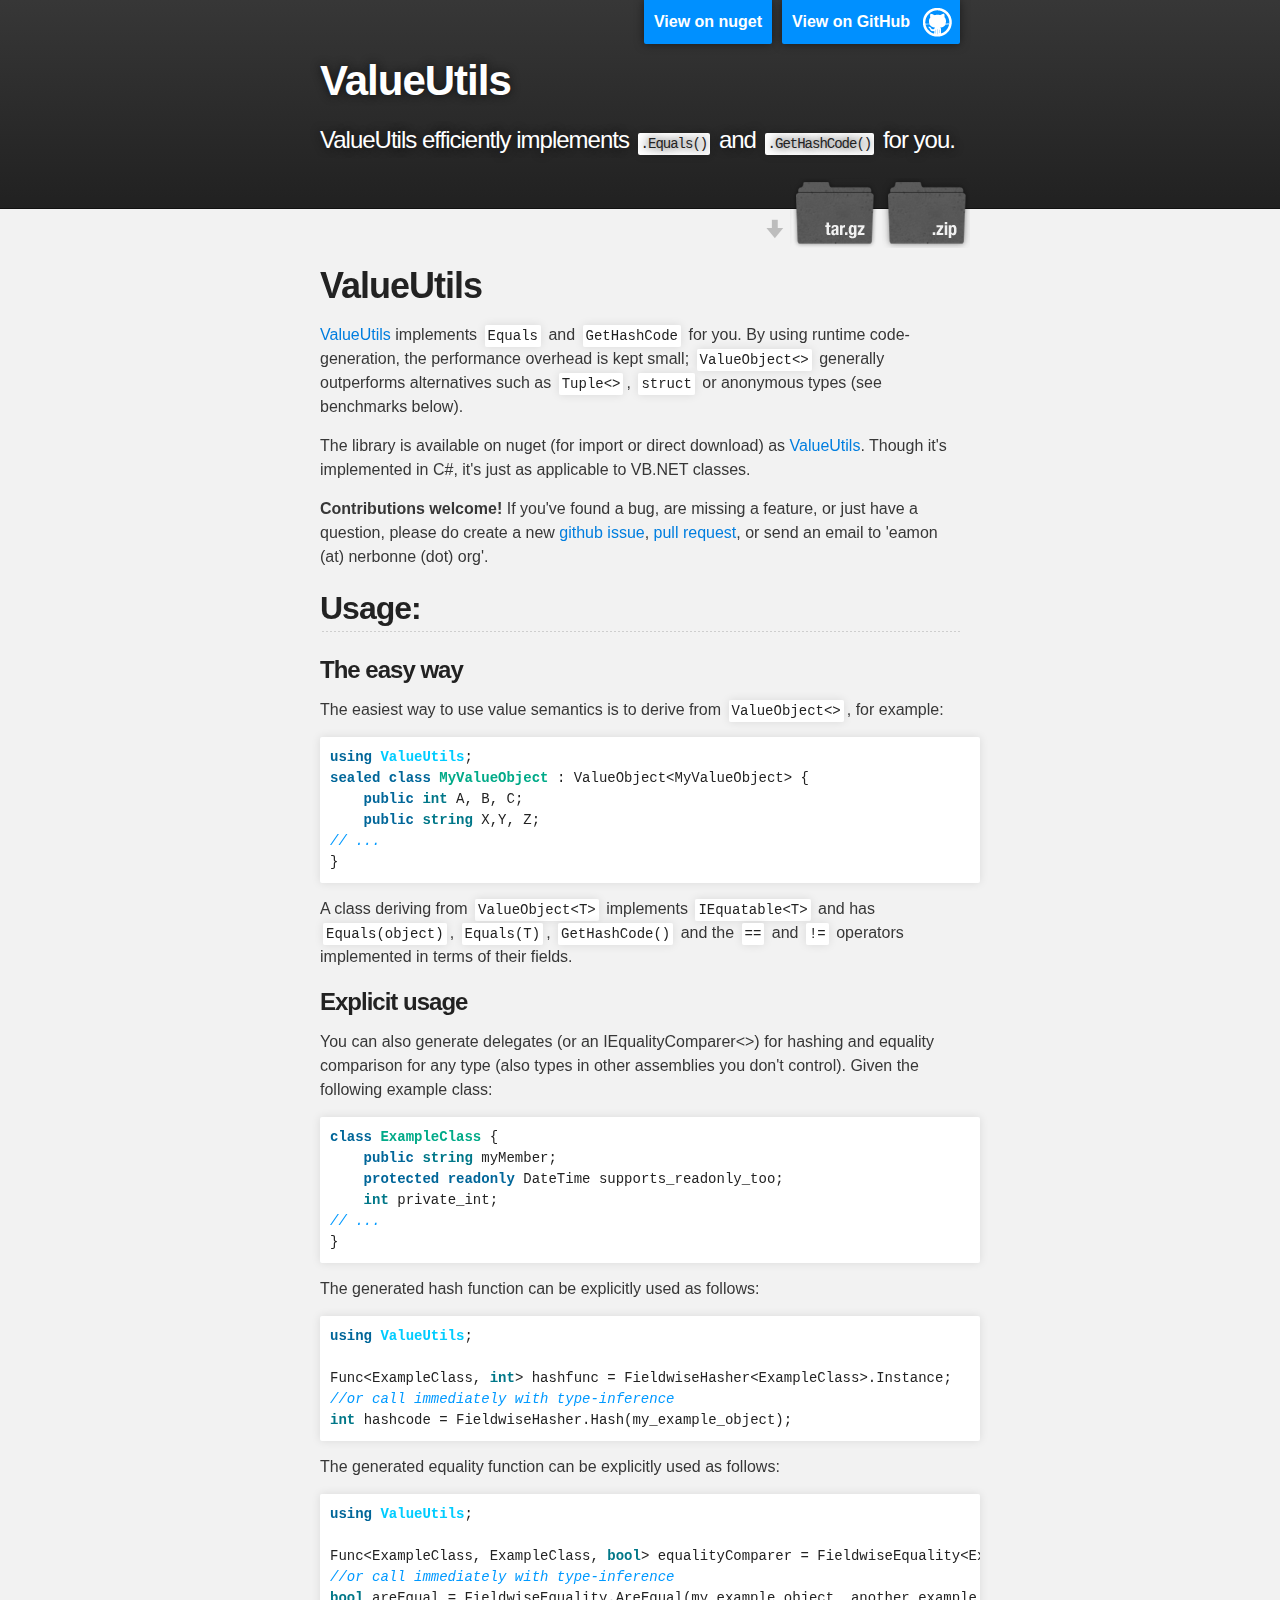
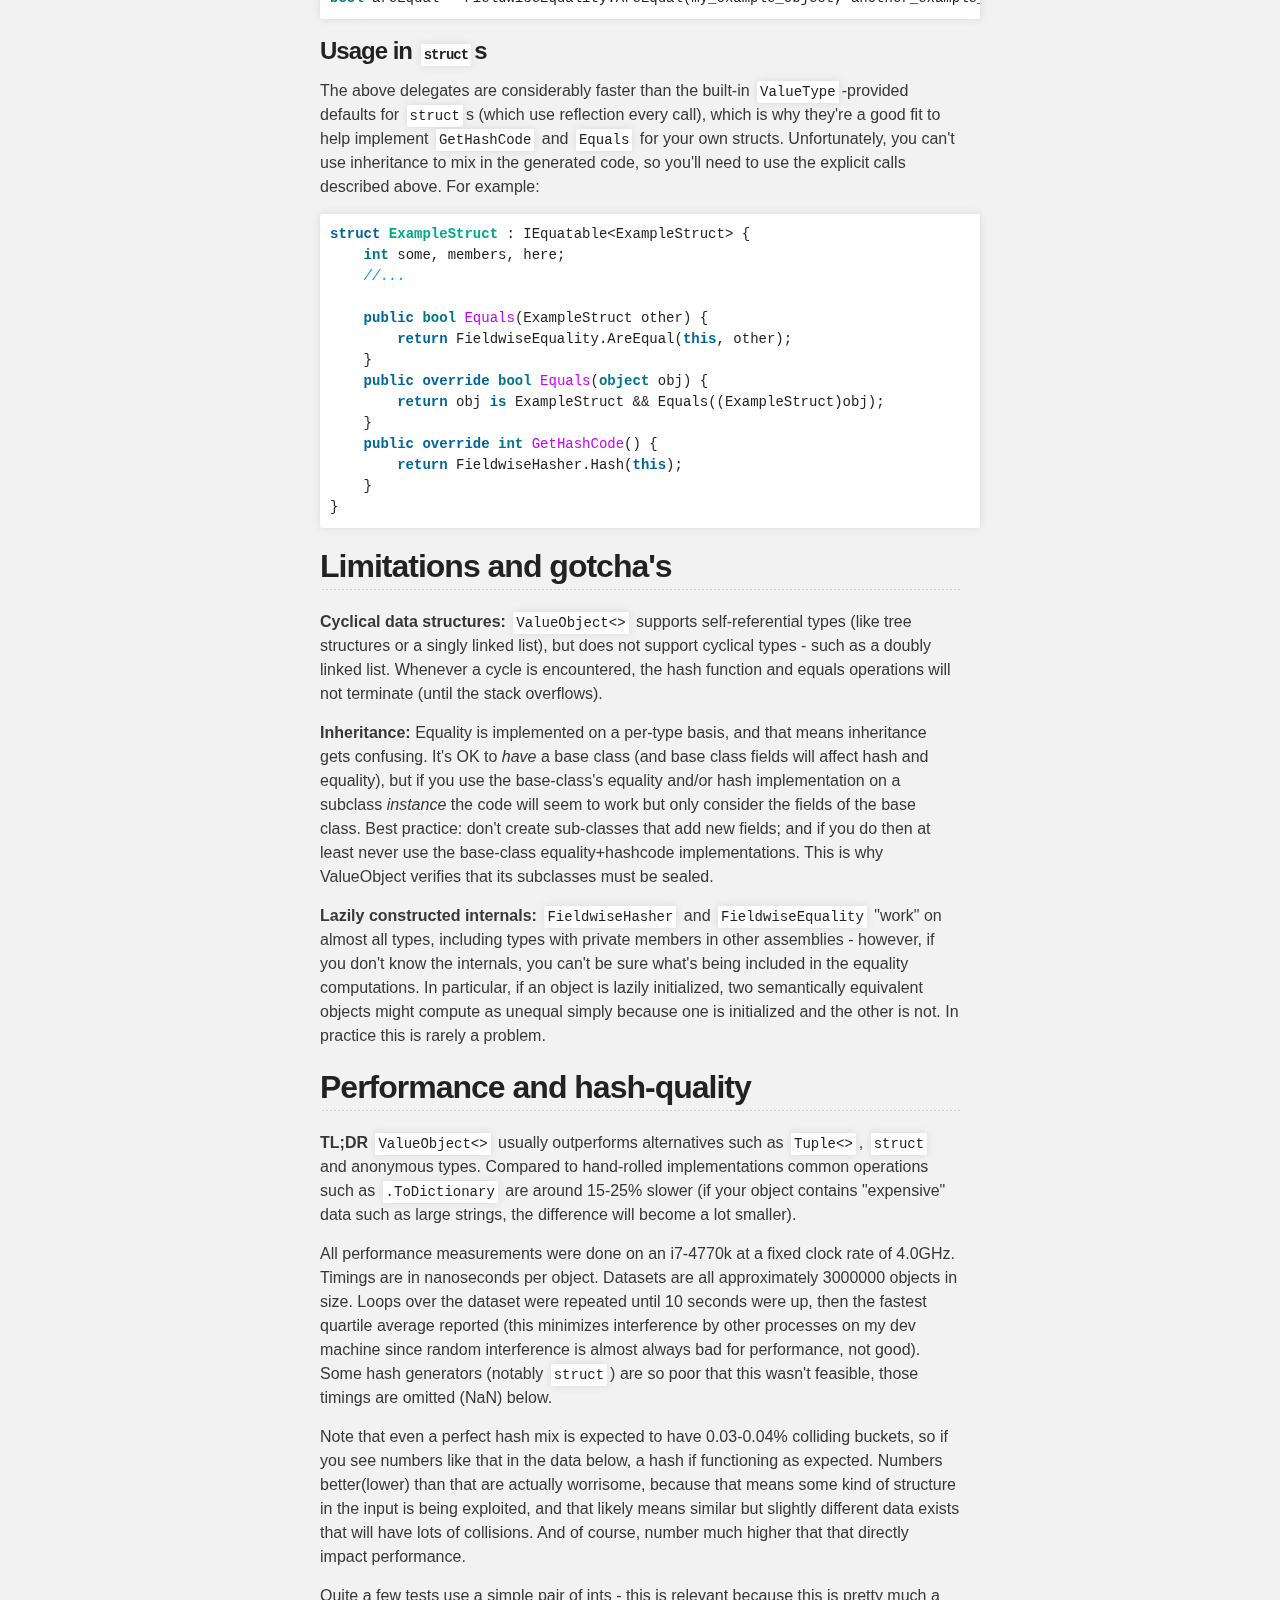
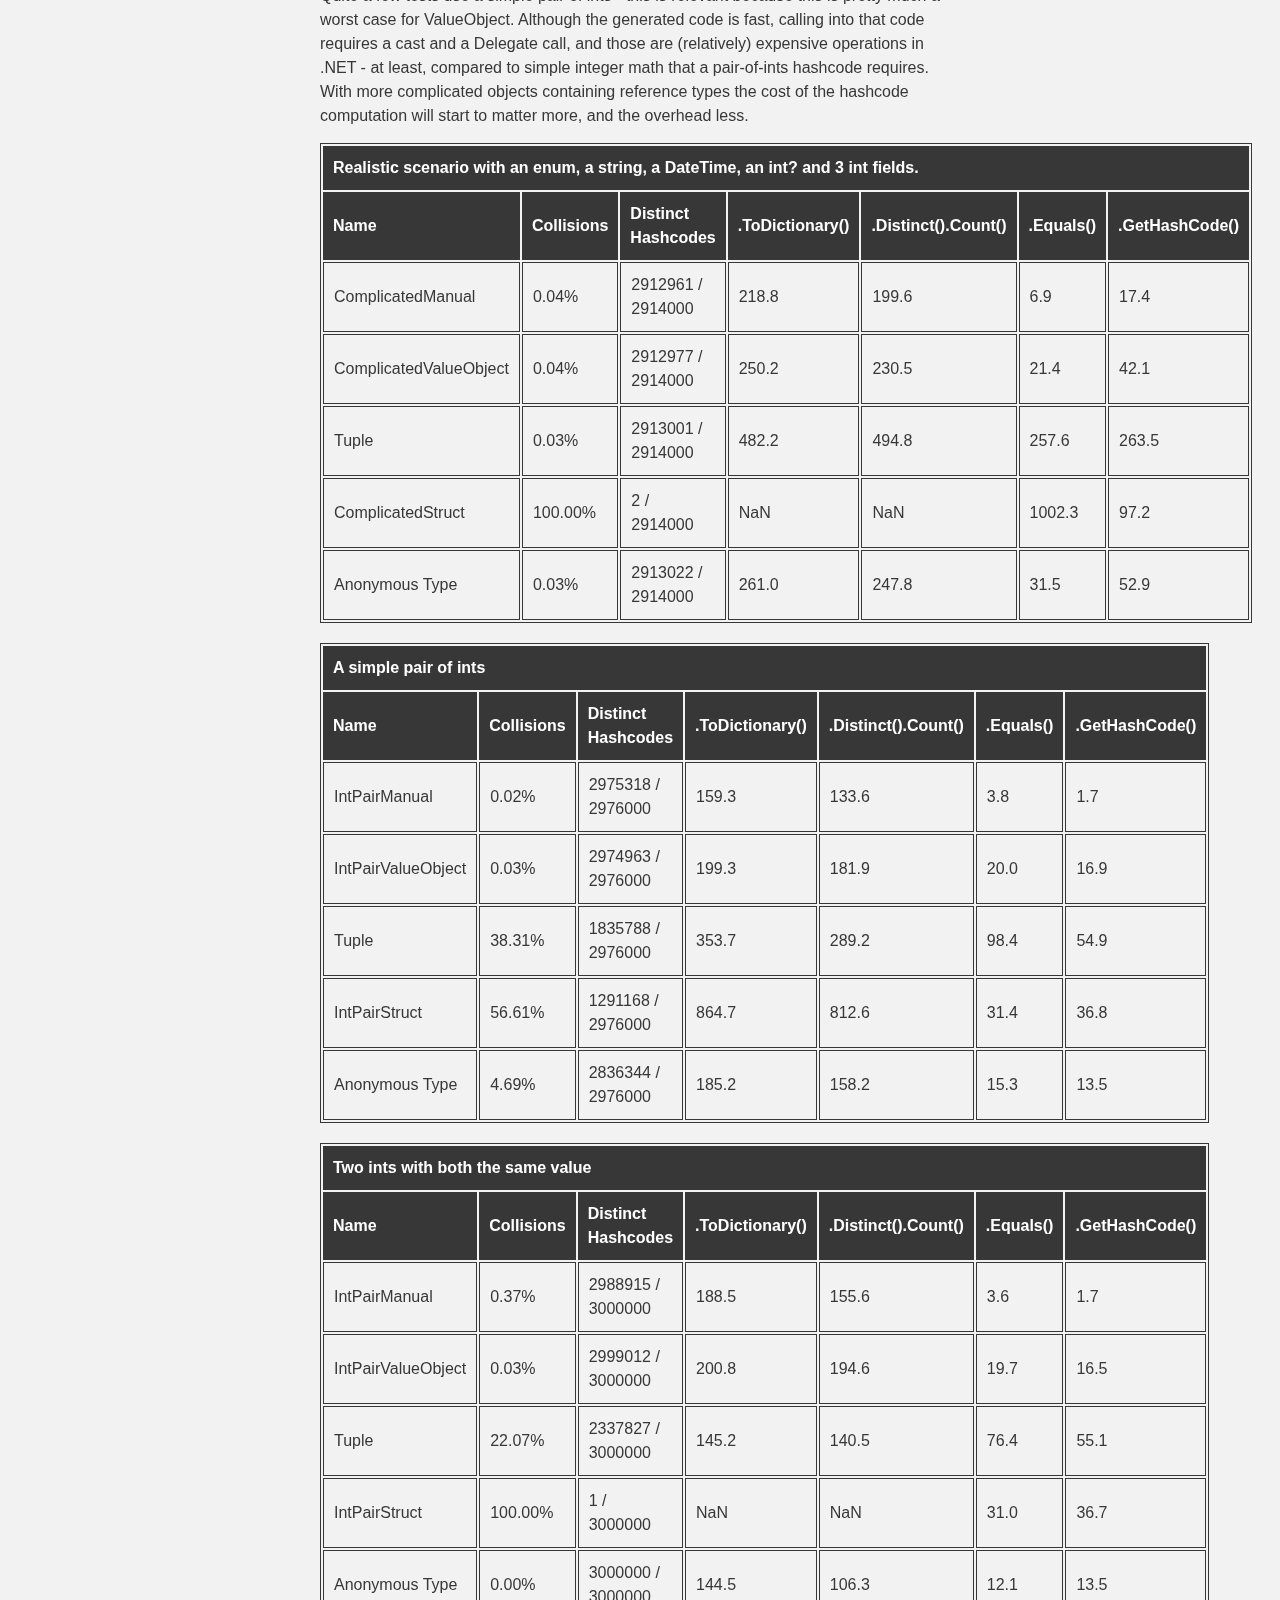
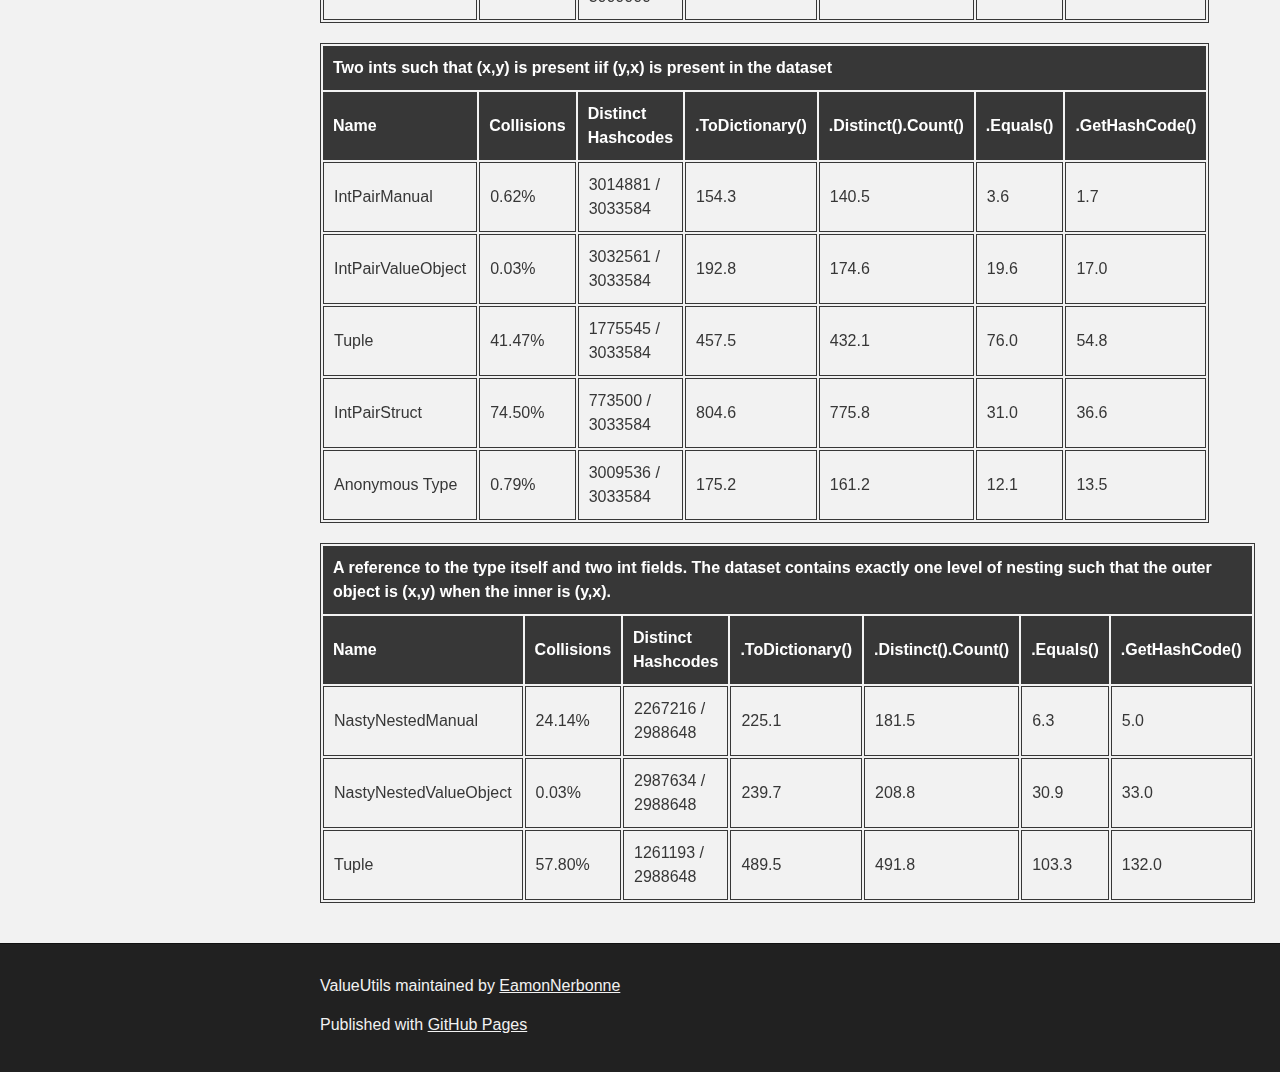
<file: index.html>
﻿<!DOCTYPE html>
<html>
  <head>
    <base href="html-docs/" />
    <meta charset='utf-8' />
    <meta name="description" content="ValueUtils : ValueUtils efficiently implements .Equals() and .GetHashCode() for you.  " />
    <link rel="stylesheet" type="text/css" media="screen" href="stylesheets/stylesheet.css">
    <title>ValueUtils</title>
  </head>
  <body>
    <!-- HEADER -->
    <div id="header_wrap" class="outer">
        <header class="inner">
          <a id="forkme_banner" href="https://github.com/EamonNerbonne/ValueUtils">View on GitHub</a>
          <a id="nuget_banner" href="https://www.nuget.org/packages/ValueUtils/">View on nuget</a>

          <h1 id="project_title">ValueUtils</h1>
          <h2 id="project_tagline">ValueUtils efficiently implements <code>.Equals()</code> and <code>.GetHashCode()</code> for you.  </h2>

            <section id="downloads">
              <a class="zip_download_link" href="https://github.com/EamonNerbonne/ValueUtils/zipball/master">Download this project as a .zip file</a>
              <a class="tar_download_link" href="https://github.com/EamonNerbonne/ValueUtils/tarball/master">Download this project as a tar.gz file</a>
            </section>
        </header>
    </div>

    <!-- MAIN CONTENT -->
    <div id="main_content_wrap" class="outer">
      <section id="main_content" class="inner">
        <h1>
<a name="valueutils" class="anchor" href="#valueutils"><span class="octicon octicon-link"></span></a>ValueUtils</h1>

<p><a href="http://eamonnerbonne.github.io/ValueUtils/">ValueUtils</a> implements <code>Equals</code> and <code>GetHashCode</code> for you.  By using runtime code-generation, the performance overhead is kept small; <code>ValueObject&lt;&gt;</code> generally outperforms alternatives such as <code>Tuple&lt;&gt;</code>, <code>struct</code> or anonymous types (see benchmarks below). </p>

<p>The library is available on nuget (for import or direct download) as <a href="https://www.nuget.org/packages/ValueUtils/">ValueUtils</a>.  Though it's implemented in C#, it's just as applicable to VB.NET classes.  </p>

<p><b>Contributions welcome!</b> If you've found a bug, are missing a feature, or just have a question, please do create a new <a href="https://github.com/EamonNerbonne/ValueUtils/issues">github issue</a>, <a href="https://github.com/EamonNerbonne/ValueUtils/pulls">pull request</a>, or send an email to 'eamon (at) nerbonne (dot) org'.</p>

<h2>
<a name="usage" class="anchor" href="#usage"><span class="octicon octicon-link"></span></a>Usage:</h2>

<h3>
<a name="the-easy-way" class="anchor" href="#the-easy-way"><span class="octicon octicon-link"></span></a>The easy way</h3>

<p>The easiest way to use value semantics is to derive from <code>ValueObject&lt;&gt;</code>, for example:</p>

<div class="highlight highlight-C#"><pre><span class="k">using</span> <span class="nn">ValueUtils</span><span class="p">;</span>
<span class="k">sealed</span> <span class="k">class</span> <span class="nc">MyValueObject</span> <span class="p">:</span> <span class="n">ValueObject</span><span class="p">&lt;</span><span class="n">MyValueObject</span><span class="p">&gt;</span> <span class="p">{</span>
    <span class="k">public</span> <span class="kt">int</span> <span class="n">A</span><span class="p">,</span> <span class="n">B</span><span class="p">,</span> <span class="n">C</span><span class="p">;</span>
    <span class="k">public</span> <span class="kt">string</span> <span class="n">X</span><span class="p">,</span><span class="n">Y</span><span class="p">,</span> <span class="n">Z</span><span class="p">;</span>
<span class="c1">// ...</span>
<span class="p">}</span>
</pre></div>

<p>A class deriving from <code>ValueObject&lt;T&gt;</code> implements <code>IEquatable&lt;T&gt;</code> and has <code>Equals(object)</code>, <code>Equals(T)</code>, <code>GetHashCode()</code> and the <code>==</code> and <code>!=</code> operators implemented in terms of their fields.</p>

<h3>
<a name="explicit-usage" class="anchor" href="#explicit-usage"><span class="octicon octicon-link"></span></a>Explicit usage</h3>

<p>You can also generate delegates (or an IEqualityComparer&lt;&gt;) for hashing and equality comparison for any type (also types in other assemblies you don't control).  Given the following example class:</p>

<div class="highlight highlight-C#"><pre><span class="k">class</span> <span class="nc">ExampleClass</span> <span class="p">{</span>
    <span class="k">public</span> <span class="kt">string</span> <span class="n">myMember</span><span class="p">;</span>
    <span class="k">protected</span> <span class="k">readonly</span> <span class="n">DateTime</span> <span class="n">supports_readonly_too</span><span class="p">;</span>
    <span class="kt">int</span> <span class="n">private_int</span><span class="p">;</span>
<span class="c1">// ...</span>
<span class="p">}</span>
</pre></div>

<p>The generated hash function can be explicitly used as follows:</p>

<div class="highlight highlight-C#"><pre><span class="k">using</span> <span class="nn">ValueUtils</span><span class="p">;</span>

<span class="n">Func</span><span class="p">&lt;</span><span class="n">ExampleClass</span><span class="p">,</span> <span class="kt">int</span><span class="p">&gt;</span> <span class="n">hashfunc</span> <span class="p">=</span> <span class="n">FieldwiseHasher</span><span class="p">&lt;</span><span class="n">ExampleClass</span><span class="p">&gt;.</span><span class="n">Instance</span><span class="p">;</span>
<span class="c1">//or call immediately with type-inference</span>
<span class="kt">int</span> <span class="n">hashcode</span> <span class="p">=</span> <span class="n">FieldwiseHasher</span><span class="p">.</span><span class="n">Hash</span><span class="p">(</span><span class="n">my_example_object</span><span class="p">);</span>
</pre></div>

<p>The generated equality function can be explicitly used as follows:</p>

<div class="highlight highlight-C#"><pre><span class="k">using</span> <span class="nn">ValueUtils</span><span class="p">;</span>

<span class="n">Func</span><span class="p">&lt;</span><span class="n">ExampleClass</span><span class="p">,</span> <span class="n">ExampleClass</span><span class="p">,</span> <span class="kt">bool</span><span class="p">&gt;</span> <span class="n">equalityComparer</span> <span class="p">=</span> <span class="n">FieldwiseEquality</span><span class="p">&lt;</span><span class="n">ExampleClass</span><span class="p">&gt;.</span><span class="n">Instance</span><span class="p">;</span>
<span class="c1">//or call immediately with type-inference</span>
<span class="kt">bool</span> <span class="n">areEqual</span> <span class="p">=</span> <span class="n">FieldwiseEquality</span><span class="p">.</span><span class="n">AreEqual</span><span class="p">(</span><span class="n">my_example_object</span><span class="p">,</span> <span class="n">another_example_object</span><span class="p">);</span>
</pre></div>

<h3>
<a name="usage-in-structs" class="anchor" href="#usage-in-structs"><span class="octicon octicon-link"></span></a>Usage in <code>struct</code>s</h3>

<p>The above delegates are considerably faster than the built-in <code>ValueType</code>-provided defaults for <code>struct</code>s (which use reflection every call), which is why they're a good fit to help implement <code>GetHashCode</code> and <code>Equals</code> for your own structs.  Unfortunately, you can't use inheritance to mix in the generated code, so you'll need to use the explicit calls described above.  For example:</p>

<div class="highlight highlight-C#"><pre><span class="k">struct</span> <span class="nc">ExampleStruct</span> <span class="p">:</span> <span class="n">IEquatable</span><span class="p">&lt;</span><span class="n">ExampleStruct</span><span class="p">&gt;</span> <span class="p">{</span>
    <span class="kt">int</span> <span class="n">some</span><span class="p">,</span> <span class="n">members</span><span class="p">,</span> <span class="n">here</span><span class="p">;</span> 
    <span class="c1">//...</span>

    <span class="k">public</span> <span class="kt">bool</span> <span class="nf">Equals</span><span class="p">(</span><span class="n">ExampleStruct</span> <span class="n">other</span><span class="p">)</span> <span class="p">{</span>
        <span class="k">return</span> <span class="n">FieldwiseEquality</span><span class="p">.</span><span class="n">AreEqual</span><span class="p">(</span><span class="k">this</span><span class="p">,</span> <span class="n">other</span><span class="p">);</span>
    <span class="p">}</span>
    <span class="k">public</span> <span class="k">override</span> <span class="kt">bool</span> <span class="nf">Equals</span><span class="p">(</span><span class="kt">object</span> <span class="n">obj</span><span class="p">)</span> <span class="p">{</span>
        <span class="k">return</span> <span class="n">obj</span> <span class="k">is</span> <span class="n">ExampleStruct</span> <span class="p">&amp;&amp;</span> <span class="n">Equals</span><span class="p">((</span><span class="n">ExampleStruct</span><span class="p">)</span><span class="n">obj</span><span class="p">);</span>
    <span class="p">}</span>
    <span class="k">public</span> <span class="k">override</span> <span class="kt">int</span> <span class="nf">GetHashCode</span><span class="p">()</span> <span class="p">{</span>
        <span class="k">return</span> <span class="n">FieldwiseHasher</span><span class="p">.</span><span class="n">Hash</span><span class="p">(</span><span class="k">this</span><span class="p">);</span>
    <span class="p">}</span>
<span class="p">}</span>
</pre></div>

<h2>
<a name="limitations-and-gotchas" class="anchor" href="#limitations-and-gotchas"><span class="octicon octicon-link"></span></a>Limitations and gotcha's</h2>

<p><strong>Cyclical data structures:</strong> <code>ValueObject&lt;&gt;</code> supports self-referential types (like tree structures or a singly linked list), but does not support cyclical types - such as a doubly linked list.  Whenever a cycle is encountered, the hash function and equals operations will not terminate (until the stack overflows).</p>

<p><strong>Inheritance:</strong> Equality is implemented on a per-type basis, and that means inheritance gets confusing.  It's OK to <em>have</em> a base class (and base class fields will affect hash and equality), but if you use the base-class's equality and/or hash implementation on a subclass <em>instance</em> the code will seem to work but only consider the fields of the base class.  Best practice: don't create sub-classes that add new fields; and if you do then at least never use the base-class equality+hashcode implementations.  This is why ValueObject verifies that its subclasses must be sealed.</p>

<p><strong>Lazily constructed internals:</strong> <code>FieldwiseHasher</code> and <code>FieldwiseEquality</code> "work" on almost all types, including types with private members in other assemblies - however, if you don't know the internals, you can't be sure what's being included in the equality computations.  In particular, if an object is lazily initialized, two semantically equivalent objects might compute as unequal simply because one is initialized and the other is not.  In practice this is rarely a problem.</p>

<h2>
<a name="performance-and-hash-quality" class="anchor" href="#performance-and-hash-quality"><span class="octicon octicon-link"></span></a>Performance and hash-quality</h2>

<p><strong>TL;DR</strong> <code>ValueObject&lt;&gt;</code> usually outperforms alternatives such as <code>Tuple&lt;&gt;</code>, <code>struct</code> and anonymous types.   Compared to hand-rolled implementations common operations such as <code>.ToDictionary</code> are around 15-25% slower (if your object contains "expensive" data such as large strings, the difference will become a lot smaller).</p>

<p>All performance measurements were done on an i7-4770k at a fixed clock rate of 4.0GHz.    Timings are in nanoseconds per object.  Datasets are all approximately 3000000 objects in size. Loops over the dataset were repeated until 10 seconds were up, then the fastest quartile average reported (this minimizes interference by other processes on my dev machine since random interference is almost always bad for performance, not good).  Some hash generators (notably <code>struct</code>) are so poor that this wasn't feasible, those timings are omitted (NaN) below.</p>

<p>Note that even a perfect hash mix is expected to have 0.03-0.04% colliding buckets, so if you see numbers like that in the data below, a hash if functioning as expected.  Numbers better(lower) than that are actually worrisome, because that means some kind of structure in the input is being exploited, and that likely means similar but slightly different data exists that will have lots of collisions.  And of course, number much higher that that directly impact performance.</p>

<p>Quite a few tests use a simple pair of ints - this is relevant because this is pretty much a worst case for ValueObject.   Although the generated code is fast, calling into that code requires a cast and a Delegate call, and those are (relatively) expensive operations in .NET - at least, compared to simple integer math that a pair-of-ints hashcode requires.  With more complicated objects containing reference types the cost of the hashcode computation will start to matter more, and the overhead less.</p>

<div>
  <table>
<thead>
<tr>
<th colspan="7">Realistic scenario with an enum, a string, a DateTime, an int? and 3 int fields.</th>
      </tr>
<tr>
<th>Name</th>
        <th>Collisions</th>
        <th>Distinct Hashcodes</th>
        <th>.ToDictionary()</th>
        <th>.Distinct().Count()</th>
        <th>.Equals()</th>
        <th>.GetHashCode()</th>
      </tr>
</thead>
<tbody>
<tr>
<td>ComplicatedManual</td>
        <td>0.04%</td>
        <td>2912961 / 2914000</td>
        <td>218.8</td>
        <td>199.6</td>
        <td>6.9</td>
        <td>17.4</td>
      </tr>
<tr>
<td>ComplicatedValueObject</td>
        <td>0.04%</td>
        <td>2912977 / 2914000</td>
        <td>250.2</td>
        <td>230.5</td>
        <td>21.4</td>
        <td>42.1</td>
      </tr>
<tr>
<td>Tuple</td>
        <td>0.03%</td>
        <td>2913001 / 2914000</td>
        <td>482.2</td>
        <td>494.8</td>
        <td>257.6</td>
        <td>263.5</td>
      </tr>
<tr>
<td>ComplicatedStruct</td>
        <td>100.00%</td>
        <td>2 / 2914000</td>
        <td>NaN</td>
        <td>NaN</td>
        <td>1002.3</td>
        <td>97.2</td>
      </tr>
<tr>
<td>Anonymous Type</td>
        <td>0.03%</td>
        <td>2913022 / 2914000</td>
        <td>261.0</td>
        <td>247.8</td>
        <td>31.5</td>
        <td>52.9</td>
      </tr>
</tbody>
</table>
<table>
<thead>
<tr>
<th colspan="7">A simple pair of ints</th>
      </tr>
<tr>
<th>Name</th>
        <th>Collisions</th>
        <th>Distinct Hashcodes</th>
        <th>.ToDictionary()</th>
        <th>.Distinct().Count()</th>
        <th>.Equals()</th>
        <th>.GetHashCode()</th>
      </tr>
</thead>
<tbody>
<tr>
<td>IntPairManual</td>
        <td>0.02%</td>
        <td>2975318 / 2976000</td>
        <td>159.3</td>
        <td>133.6</td>
        <td>3.8</td>
        <td>1.7</td>
      </tr>
<tr>
<td>IntPairValueObject</td>
        <td>0.03%</td>
        <td>2974963 / 2976000</td>
        <td>199.3</td>
        <td>181.9</td>
        <td>20.0</td>
        <td>16.9</td>
      </tr>
<tr>
<td>Tuple</td>
        <td>38.31%</td>
        <td>1835788 / 2976000</td>
        <td>353.7</td>
        <td>289.2</td>
        <td>98.4</td>
        <td>54.9</td>
      </tr>
<tr>
<td>IntPairStruct</td>
        <td>56.61%</td>
        <td>1291168 / 2976000</td>
        <td>864.7</td>
        <td>812.6</td>
        <td>31.4</td>
        <td>36.8</td>
      </tr>
<tr>
<td>Anonymous Type</td>
        <td>4.69%</td>
        <td>2836344 / 2976000</td>
        <td>185.2</td>
        <td>158.2</td>
        <td>15.3</td>
        <td>13.5</td>
      </tr>
</tbody>
</table>
<table>
<thead>
<tr>
<th colspan="7">Two ints with both the same value</th>
      </tr>
<tr>
<th>Name</th>
        <th>Collisions</th>
        <th>Distinct Hashcodes</th>
        <th>.ToDictionary()</th>
        <th>.Distinct().Count()</th>
        <th>.Equals()</th>
        <th>.GetHashCode()</th>
      </tr>
</thead>
<tbody>
<tr>
<td>IntPairManual</td>
        <td>0.37%</td>
        <td>2988915 / 3000000</td>
        <td>188.5</td>
        <td>155.6</td>
        <td>3.6</td>
        <td>1.7</td>
      </tr>
<tr>
<td>IntPairValueObject</td>
        <td>0.03%</td>
        <td>2999012 / 3000000</td>
        <td>200.8</td>
        <td>194.6</td>
        <td>19.7</td>
        <td>16.5</td>
      </tr>
<tr>
<td>Tuple</td>
        <td>22.07%</td>
        <td>2337827 / 3000000</td>
        <td>145.2</td>
        <td>140.5</td>
        <td>76.4</td>
        <td>55.1</td>
      </tr>
<tr>
<td>IntPairStruct</td>
        <td>100.00%</td>
        <td>1 / 3000000</td>
        <td>NaN</td>
        <td>NaN</td>
        <td>31.0</td>
        <td>36.7</td>
      </tr>
<tr>
<td>Anonymous Type</td>
        <td>0.00%</td>
        <td>3000000 / 3000000</td>
        <td>144.5</td>
        <td>106.3</td>
        <td>12.1</td>
        <td>13.5</td>
      </tr>
</tbody>
</table>
<table>
<thead>
<tr>
<th colspan="7">Two ints such that (x,y) is present iif (y,x) is present in the dataset</th>
      </tr>
<tr>
<th>Name</th>
        <th>Collisions</th>
        <th>Distinct Hashcodes</th>
        <th>.ToDictionary()</th>
        <th>.Distinct().Count()</th>
        <th>.Equals()</th>
        <th>.GetHashCode()</th>
      </tr>
</thead>
<tbody>
<tr>
<td>IntPairManual</td>
        <td>0.62%</td>
        <td>3014881 / 3033584</td>
        <td>154.3</td>
        <td>140.5</td>
        <td>3.6</td>
        <td>1.7</td>
      </tr>
<tr>
<td>IntPairValueObject</td>
        <td>0.03%</td>
        <td>3032561 / 3033584</td>
        <td>192.8</td>
        <td>174.6</td>
        <td>19.6</td>
        <td>17.0</td>
      </tr>
<tr>
<td>Tuple</td>
        <td>41.47%</td>
        <td>1775545 / 3033584</td>
        <td>457.5</td>
        <td>432.1</td>
        <td>76.0</td>
        <td>54.8</td>
      </tr>
<tr>
<td>IntPairStruct</td>
        <td>74.50%</td>
        <td>773500 / 3033584</td>
        <td>804.6</td>
        <td>775.8</td>
        <td>31.0</td>
        <td>36.6</td>
      </tr>
<tr>
<td>Anonymous Type</td>
        <td>0.79%</td>
        <td>3009536 / 3033584</td>
        <td>175.2</td>
        <td>161.2</td>
        <td>12.1</td>
        <td>13.5</td>
      </tr>
</tbody>
</table>
<table>
<thead>
<tr>
<th colspan="7">A reference to the type itself and two int fields.  The dataset contains exactly one level of nesting such that the outer object is (x,y) when the inner is (y,x).</th>
      </tr>
<tr>
<th>Name</th>
        <th>Collisions</th>
        <th>Distinct Hashcodes</th>
        <th>.ToDictionary()</th>
        <th>.Distinct().Count()</th>
        <th>.Equals()</th>
        <th>.GetHashCode()</th>
      </tr>
</thead>
<tbody>
<tr>
<td>NastyNestedManual</td>
        <td>24.14%</td>
        <td>2267216 / 2988648</td>
        <td>225.1</td>
        <td>181.5</td>
        <td>6.3</td>
        <td>5.0</td>
      </tr>
<tr>
<td>NastyNestedValueObject</td>
        <td>0.03%</td>
        <td>2987634 / 2988648</td>
        <td>239.7</td>
        <td>208.8</td>
        <td>30.9</td>
        <td>33.0</td>
      </tr>
<tr>
<td>Tuple</td>
        <td>57.80%</td>
        <td>1261193 / 2988648</td>
        <td>489.5</td>
        <td>491.8</td>
        <td>103.3</td>
        <td>132.0</td>
      </tr>
</tbody>
</table>
</div>
      </section>
    </div>

    <!-- FOOTER  -->
    <div id="footer_wrap" class="outer">
      <footer class="inner">
        <p class="copyright">ValueUtils maintained by <a href="https://github.com/EamonNerbonne">EamonNerbonne</a></p>
        <p>Published with <a href="http://pages.github.com">GitHub Pages</a></p>
      </footer>
    </div>

    

  </body>
</html>
</file>
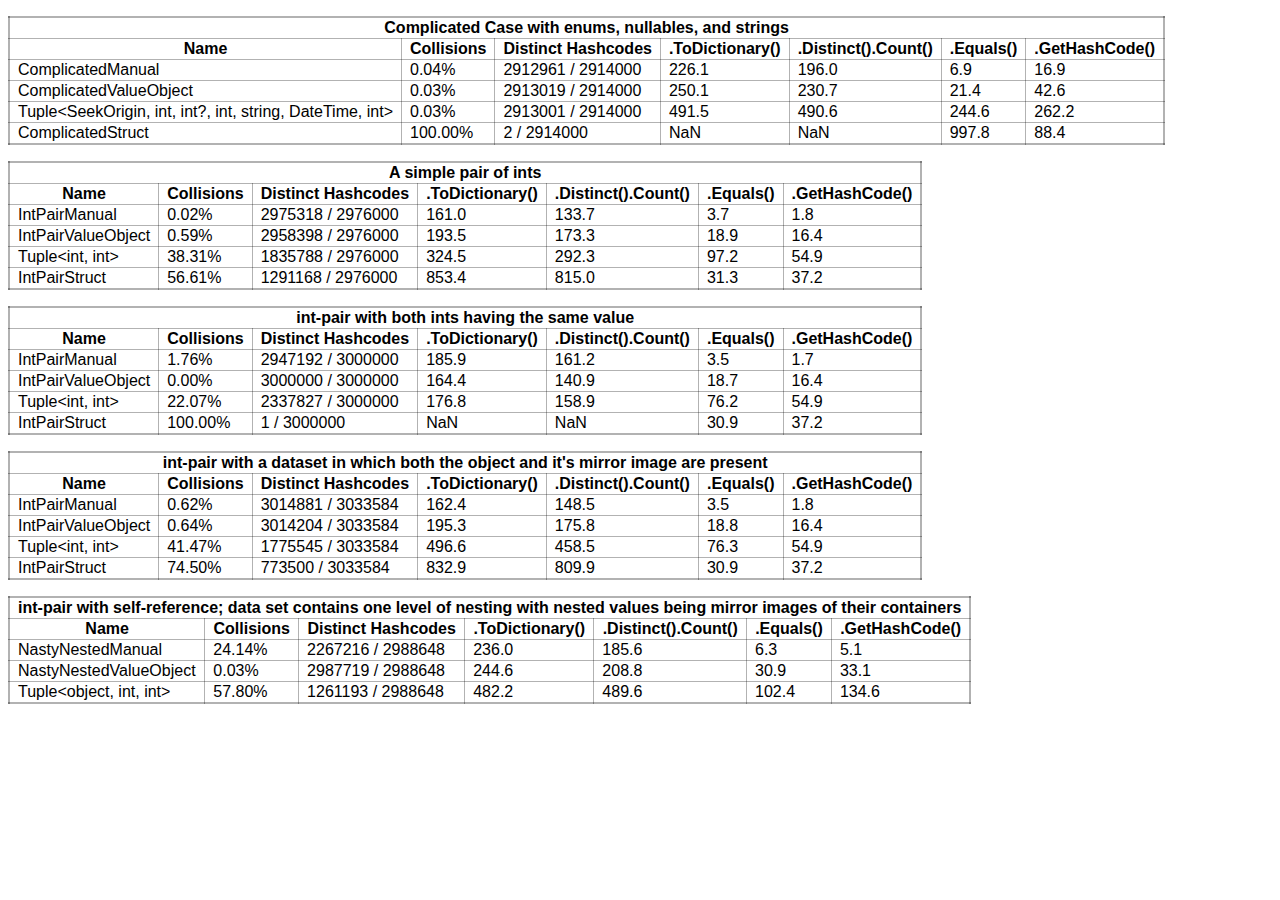
<file: BenchmarkResults.html>
﻿<!DOCTYPE html>

<html lang="en" xmlns="http://www.w3.org/1999/xhtml">
<head>
    <meta charset="utf-8" />
    <title></title>
    <style>
        th, td  {
            border:1px solid rgba(0,0,0,0.3);
            padding:1px 0.5em;
        }
        table {
            border:2px solid rgba(0,0,0,0.3);
            border-collapse: collapse;
            margin: 1em 0;
        }
        body {
            font-family:Calibri, Arial, sans-serif;
        }
    </style>
</head>
<body>
    <div>
        <table>
            <thead>
                <tr>
                    <th colspan="7">Complicated Case with enums, nullables, and strings</th>
                </tr>
                <tr>
                    <th>Name</th>
                    <th>Collisions</th>
                    <th>Distinct Hashcodes</th>
                    <th>.ToDictionary()</th>
                    <th>.Distinct().Count()</th>
                    <th>.Equals()</th>
                    <th>.GetHashCode()</th>
                </tr>
            </thead>
            <tbody>
                <tr>
                    <td>ComplicatedManual</td>
                    <td>0.04%</td>
                    <td>2912961 / 2914000</td>
                    <td>226.1</td>
                    <td>196.0</td>
                    <td>6.9</td>
                    <td>16.9</td>
                </tr>
                <tr>
                    <td>ComplicatedValueObject</td>
                    <td>0.03%</td>
                    <td>2913019 / 2914000</td>
                    <td>250.1</td>
                    <td>230.7</td>
                    <td>21.4</td>
                    <td>42.6</td>
                </tr>
                <tr>
                    <td>Tuple&lt;SeekOrigin, int, int?, int, string, DateTime, int&gt;</td>
                    <td>0.03%</td>
                    <td>2913001 / 2914000</td>
                    <td>491.5</td>
                    <td>490.6</td>
                    <td>244.6</td>
                    <td>262.2</td>
                </tr>
                <tr>
                    <td>ComplicatedStruct</td>
                    <td>100.00%</td>
                    <td>2 / 2914000</td>
                    <td>NaN</td>
                    <td>NaN</td>
                    <td>997.8</td>
                    <td>88.4</td>
                </tr>
            </tbody>
        </table>
        <table>
            <thead>
                <tr>
                    <th colspan="7">A simple pair of ints</th>
                </tr>
                <tr>
                    <th>Name</th>
                    <th>Collisions</th>
                    <th>Distinct Hashcodes</th>
                    <th>.ToDictionary() </th>
                    <th>.Distinct().Count() </th>
                    <th>.Equals() </th>
                    <th>.GetHashCode() </th>
                </tr>
            </thead>
            <tbody>
                <tr>
                    <td>IntPairManual</td>
                    <td>0.02%</td>
                    <td>2975318 / 2976000</td>
                    <td>161.0</td>
                    <td>133.7</td>
                    <td>3.7</td>
                    <td>1.8</td>
                </tr>
                <tr>
                    <td>IntPairValueObject</td>
                    <td>0.59%</td>
                    <td>2958398 / 2976000</td>
                    <td>193.5</td>
                    <td>173.3</td>
                    <td>18.9</td>
                    <td>16.4</td>
                </tr>
                <tr>
                    <td>Tuple&lt;int, int&gt;</td>
                    <td>38.31%</td>
                    <td>1835788 / 2976000</td>
                    <td>324.5</td>
                    <td>292.3</td>
                    <td>97.2</td>
                    <td>54.9</td>
                </tr>
                <tr>
                    <td>IntPairStruct</td>
                    <td>56.61%</td>
                    <td>1291168 / 2976000</td>
                    <td>853.4</td>
                    <td>815.0</td>
                    <td>31.3</td>
                    <td>37.2</td>
                </tr>
            </tbody>
        </table>
        <table>
            <thead>
                <tr>
                    <th colspan="7">int-pair with both ints having the same value</th>
                </tr>
                <tr>
                    <th>Name</th>
                    <th>Collisions</th>
                    <th>Distinct Hashcodes</th>
                    <th>.ToDictionary()</th>
                    <th>.Distinct().Count()</th>
                    <th>.Equals()</th>
                    <th>.GetHashCode()</th>
                </tr>
            </thead>
            <tbody>
                <tr>
                    <td>IntPairManual</td>
                    <td>1.76%</td>
                    <td>2947192 / 3000000</td>
                    <td>185.9</td>
                    <td>161.2</td>
                    <td>3.5</td>
                    <td>1.7</td>
                </tr>
                <tr>
                    <td>IntPairValueObject</td>
                    <td>0.00%</td>
                    <td>3000000 / 3000000</td>
                    <td>164.4</td>
                    <td>140.9</td>
                    <td>18.7</td>
                    <td>16.4</td>
                </tr>
                <tr>
                    <td>Tuple&lt;int, int&gt;</td>
                    <td>22.07%</td>
                    <td>2337827 / 3000000</td>
                    <td>176.8</td>
                    <td>158.9</td>
                    <td>76.2</td>
                    <td>54.9</td>
                </tr>
                <tr>
                    <td>IntPairStruct</td>
                    <td>100.00%</td>
                    <td>1 / 3000000</td>
                    <td>NaN</td>
                    <td>NaN</td>
                    <td>30.9</td>
                    <td>37.2</td>
                </tr>
            </tbody>
        </table>
        <table>
            <thead>
                <tr>
                    <th colspan="7">int-pair with a dataset in which both the object and it's mirror image are present</th>
                </tr>
                <tr>
                    <th>Name</th>
                    <th>Collisions</th>
                    <th>Distinct Hashcodes</th>
                    <th>.ToDictionary()</th>
                    <th>.Distinct().Count()</th>
                    <th>.Equals()</th>
                    <th>.GetHashCode()</th>
                </tr>
            </thead>
            <tbody>
                <tr>
                    <td>IntPairManual</td>
                    <td>0.62%</td>
                    <td>3014881 / 3033584</td>
                    <td>162.4</td>
                    <td>148.5</td>
                    <td>3.5</td>
                    <td>1.8</td>
                </tr>
                <tr>
                    <td>IntPairValueObject</td>
                    <td>0.64%</td>
                    <td>3014204 / 3033584</td>
                    <td>195.3</td>
                    <td>175.8</td>
                    <td>18.8</td>
                    <td>16.4</td>
                </tr>
                <tr>
                    <td>Tuple&lt;int, int&gt;</td>
                    <td>41.47%</td>
                    <td>1775545 / 3033584</td>
                    <td>496.6</td>
                    <td>458.5</td>
                    <td>76.3</td>
                    <td>54.9</td>
                </tr>
                <tr>
                    <td>IntPairStruct</td>
                    <td>74.50%</td>
                    <td>773500 / 3033584</td>
                    <td>832.9</td>
                    <td>809.9</td>
                    <td>30.9</td>
                    <td>37.2</td>
                </tr>
            </tbody>
        </table>
        <table>
            <thead>
                <tr>
                    <th colspan="7">int-pair with self-reference; data set contains one level of nesting with nested values being mirror images of their containers</th>
                </tr>
                <tr>
                    <th>Name</th>
                    <th>Collisions</th>
                    <th>Distinct Hashcodes</th>
                    <th>.ToDictionary()</th>
                    <th>.Distinct().Count()</th>
                    <th>.Equals()</th>
                    <th>.GetHashCode()</th>
                </tr>
            </thead>
            <tbody>
                <tr>
                    <td>NastyNestedManual</td>
                    <td>24.14%</td>
                    <td>2267216 / 2988648</td>
                    <td>236.0</td>
                    <td>185.6</td>
                    <td>6.3</td>
                    <td>5.1</td>
                </tr>
                <tr>
                    <td>NastyNestedValueObject</td>
                    <td>0.03%</td>
                    <td>2987719 / 2988648</td>
                    <td>244.6</td>
                    <td>208.8</td>
                    <td>30.9</td>
                    <td>33.1</td>
                </tr>
                <tr>
                    <td>Tuple&lt;object, int, int&gt;</td>
                    <td>57.80%</td>
                    <td>1261193 / 2988648</td>
                    <td>482.2</td>
                    <td>489.6</td>
                    <td>102.4</td>
                    <td>134.6</td>
                </tr>
            </tbody>
        </table>
    </div>
</body>
</html>
</file>
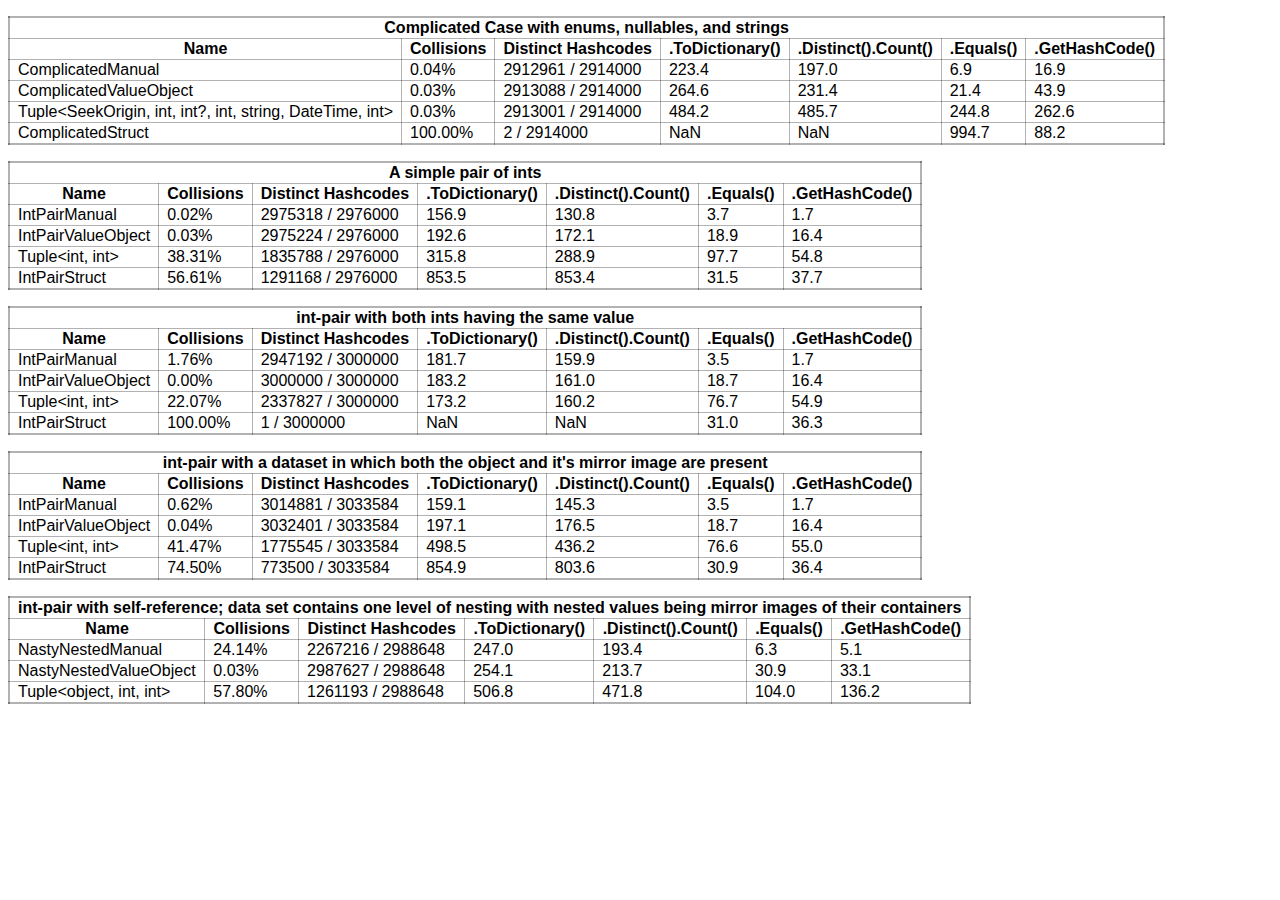
<file: html-docs/BenchmarkResults.html>
﻿<!DOCTYPE html>

<html lang="en" xmlns="http://www.w3.org/1999/xhtml">
<head>
    <meta charset="utf-8" />
    <title></title>
    <style>
        th, td  {
            border:1px solid rgba(0,0,0,0.3);
            padding:1px 0.5em;
        }
        table {
            border:2px solid rgba(0,0,0,0.3);
            border-collapse: collapse;
            margin: 1em 0;
        }
        body {
            font-family:Calibri, Arial, sans-serif;
        }
    </style>
</head>
<body>
    <div>
        <table>
            <thead>
                <tr>
                    <th colspan="7">Complicated Case with enums, nullables, and strings</th>
                </tr>
                <tr>
                    <th>Name</th>
                    <th>Collisions</th>
                    <th>Distinct Hashcodes</th>
                    <th>.ToDictionary()</th>
                    <th>.Distinct().Count()</th>
                    <th>.Equals()</th>
                    <th>.GetHashCode()</th>
                </tr>
            </thead>
            <tbody>
                <tr>
                    <td>ComplicatedManual</td>
                    <td>0.04%</td>
                    <td>2912961 / 2914000</td>
                    <td>223.4</td>
                    <td>197.0</td>
                    <td>6.9</td>
                    <td>16.9</td>
                </tr>
                <tr>
                    <td>ComplicatedValueObject</td>
                    <td>0.03%</td>
                    <td>2913088 / 2914000</td>
                    <td>264.6</td>
                    <td>231.4</td>
                    <td>21.4</td>
                    <td>43.9</td>
                </tr>
                <tr>
                    <td>Tuple&lt;SeekOrigin, int, int?, int, string, DateTime, int&gt;</td>
                    <td>0.03%</td>
                    <td>2913001 / 2914000</td>
                    <td>484.2</td>
                    <td>485.7</td>
                    <td>244.8</td>
                    <td>262.6</td>
                </tr>
                <tr>
                    <td>ComplicatedStruct</td>
                    <td>100.00%</td>
                    <td>2 / 2914000</td>
                    <td>NaN</td>
                    <td>NaN</td>
                    <td>994.7</td>
                    <td>88.2</td>
                </tr>
            </tbody>
        </table>
        <table>
            <thead>
                <tr>
                    <th colspan="7">A simple pair of ints</th>
                </tr>
                <tr>
                    <th>Name</th>
                    <th>Collisions</th>
                    <th>Distinct Hashcodes</th>
                    <th>.ToDictionary()</th>
                    <th>.Distinct().Count()</th>
                    <th>.Equals()</th>
                    <th>.GetHashCode()</th>
                </tr>
            </thead>
            <tbody>
                <tr>
                    <td>IntPairManual</td>
                    <td>0.02%</td>
                    <td>2975318 / 2976000</td>
                    <td>156.9</td>
                    <td>130.8</td>
                    <td>3.7</td>
                    <td>1.7</td>
                </tr>
                <tr>
                    <td>IntPairValueObject</td>
                    <td>0.03%</td>
                    <td>2975224 / 2976000</td>
                    <td>192.6</td>
                    <td>172.1</td>
                    <td>18.9</td>
                    <td>16.4</td>
                </tr>
                <tr>
                    <td>Tuple&lt;int, int&gt;</td>
                    <td>38.31%</td>
                    <td>1835788 / 2976000</td>
                    <td>315.8</td>
                    <td>288.9</td>
                    <td>97.7</td>
                    <td>54.8</td>
                </tr>
                <tr>
                    <td>IntPairStruct</td>
                    <td>56.61%</td>
                    <td>1291168 / 2976000</td>
                    <td>853.5</td>
                    <td>853.4</td>
                    <td>31.5</td>
                    <td>37.7</td>
                </tr>
            </tbody>
        </table>
        <table>
            <thead>
                <tr>
                    <th colspan="7">int-pair with both ints having the same value</th>
                </tr>
                <tr>
                    <th>Name</th>
                    <th>Collisions</th>
                    <th>Distinct Hashcodes</th>
                    <th>.ToDictionary()</th>
                    <th>.Distinct().Count()</th>
                    <th>.Equals()</th>
                    <th>.GetHashCode()</th>
                </tr>
            </thead>
            <tbody>
                <tr>
                    <td>IntPairManual</td>
                    <td>1.76%</td>
                    <td>2947192 / 3000000</td>
                    <td>181.7</td>
                    <td>159.9</td>
                    <td>3.5</td>
                    <td>1.7</td>
                </tr>
                <tr>
                    <td>IntPairValueObject</td>
                    <td>0.00%</td>
                    <td>3000000 / 3000000</td>
                    <td>183.2</td>
                    <td>161.0</td>
                    <td>18.7</td>
                    <td>16.4</td>
                </tr>
                <tr>
                    <td>Tuple&lt;int, int&gt;</td>
                    <td>22.07%</td>
                    <td>2337827 / 3000000</td>
                    <td>173.2</td>
                    <td>160.2</td>
                    <td>76.7</td>
                    <td>54.9</td>
                </tr>
                <tr>
                    <td>IntPairStruct</td>
                    <td>100.00%</td>
                    <td>1 / 3000000</td>
                    <td>NaN</td>
                    <td>NaN</td>
                    <td>31.0</td>
                    <td>36.3</td>
                </tr>
            </tbody>
        </table>
        <table>
            <thead>
                <tr>
                    <th colspan="7">int-pair with a dataset in which both the object and it's mirror image are present</th>
                </tr>
                <tr>
                    <th>Name</th>
                    <th>Collisions</th>
                    <th>Distinct Hashcodes</th>
                    <th>.ToDictionary()</th>
                    <th>.Distinct().Count()</th>
                    <th>.Equals()</th>
                    <th>.GetHashCode()</th>
                </tr>
            </thead>
            <tbody>
                <tr>
                    <td>IntPairManual</td>
                    <td>0.62%</td>
                    <td>3014881 / 3033584</td>
                    <td>159.1</td>
                    <td>145.3</td>
                    <td>3.5</td>
                    <td>1.7</td>
                </tr>
                <tr>
                    <td>IntPairValueObject</td>
                    <td>0.04%</td>
                    <td>3032401 / 3033584</td>
                    <td>197.1</td>
                    <td>176.5</td>
                    <td>18.7</td>
                    <td>16.4</td>
                </tr>
                <tr>
                    <td>Tuple&lt;int, int&gt;</td>
                    <td>41.47%</td>
                    <td>1775545 / 3033584</td>
                    <td>498.5</td>
                    <td>436.2</td>
                    <td>76.6</td>
                    <td>55.0</td>
                </tr>
                <tr>
                    <td>IntPairStruct</td>
                    <td>74.50%</td>
                    <td>773500 / 3033584</td>
                    <td>854.9</td>
                    <td>803.6</td>
                    <td>30.9</td>
                    <td>36.4</td>
                </tr>
            </tbody>
        </table>
        <table>
            <thead>
                <tr>
                    <th colspan="7">int-pair with self-reference; data set contains one level of nesting with nested values being mirror images of their containers</th>
                </tr>
                <tr>
                    <th>Name</th>
                    <th>Collisions</th>
                    <th>Distinct Hashcodes</th>
                    <th>.ToDictionary()</th>
                    <th>.Distinct().Count()</th>
                    <th>.Equals()</th>
                    <th>.GetHashCode()</th>
                </tr>
            </thead>
            <tbody>
                <tr>
                    <td>NastyNestedManual</td>
                    <td>24.14%</td>
                    <td>2267216 / 2988648</td>
                    <td>247.0</td>
                    <td>193.4</td>
                    <td>6.3</td>
                    <td>5.1</td>
                </tr>
                <tr>
                    <td>NastyNestedValueObject</td>
                    <td>0.03%</td>
                    <td>2987627 / 2988648</td>
                    <td>254.1</td>
                    <td>213.7</td>
                    <td>30.9</td>
                    <td>33.1</td>
                </tr>
                <tr>
                    <td>Tuple&lt;object, int, int&gt;</td>
                    <td>57.80%</td>
                    <td>1261193 / 2988648</td>
                    <td>506.8</td>
                    <td>471.8</td>
                    <td>104.0</td>
                    <td>136.2</td>
                </tr>
            </tbody>
        </table>
    </div>
</body>
</html>
</file>
<file: stylesheets/stylesheet.css>
/*******************************************************************************
Slate Theme for GitHub Pages
by Jason Costello, @jsncostello
*******************************************************************************/

@import url(pygment_trac.css);

/*******************************************************************************
MeyerWeb Reset
*******************************************************************************/

html, body, div, span, applet, object, iframe,
h1, h2, h3, h4, h5, h6, p, blockquote, pre,
a, abbr, acronym, address, big, cite, code,
del, dfn, em, img, ins, kbd, q, s, samp,
small, strike, strong, sub, sup, tt, var,
b, u, i, center,
dl, dt, dd, ol, ul, li,
fieldset, form, label, legend,
table, caption, tbody, tfoot, thead, tr, th, td,
article, aside, canvas, details, embed,
figure, figcaption, footer, header, hgroup,
menu, nav, output, ruby, section, summary,
time, mark, audio, video {
  margin: 0;
  padding: 0;
  border: 0;
  font: inherit;
  vertical-align: baseline;
}

/* HTML5 display-role reset for older browsers */
article, aside, details, figcaption, figure,
footer, header, hgroup, menu, nav, section {
  display: block;
}

ol, ul {
  list-style: none;
}

table {
  border-collapse: collapse;
  border-spacing: 0;
}

/*******************************************************************************
Theme Styles
*******************************************************************************/

body {
  box-sizing: border-box;
  color:#373737;
  background: #212121;
  font-size: 16px;
  font-family: 'Myriad Pro', Calibri, Helvetica, Arial, sans-serif;
  line-height: 1.5;
  -webkit-font-smoothing: antialiased;
}

h1, h2, h3, h4, h5, h6 {
  margin: 10px 0;
  font-weight: 700;
  color:#222222;
  font-family: 'Lucida Grande', 'Calibri', Helvetica, Arial, sans-serif;
  letter-spacing: -1px;
}

h1 {
  font-size: 36px;
  font-weight: 700;
}

h2 {
  padding-bottom: 10px;
  font-size: 32px;
  background: url('../images/bg_hr.png') repeat-x bottom;
}

h3 {
  font-size: 24px;
}

h4 {
  font-size: 21px;
}

h5 {
  font-size: 18px;
}

h6 {
  font-size: 16px;
}

p {
  margin: 10px 0 15px 0;
}

footer p {
  color: #f2f2f2;
}

a {
  text-decoration: none;
  color: #007edf;
  text-shadow: none;

  transition: color 0.5s ease;
  transition: text-shadow 0.5s ease;
  -webkit-transition: color 0.5s ease;
  -webkit-transition: text-shadow 0.5s ease;
  -moz-transition: color 0.5s ease;
  -moz-transition: text-shadow 0.5s ease;
  -o-transition: color 0.5s ease;
  -o-transition: text-shadow 0.5s ease;
  -ms-transition: color 0.5s ease;
  -ms-transition: text-shadow 0.5s ease;
}

a:hover, a:focus {text-decoration: underline;}

footer a {
  color: #F2F2F2;
  text-decoration: underline;
}

em {
  font-style: italic;
}

strong {
  font-weight: bold;
}

img {
  position: relative;
  margin: 0 auto;
  max-width: 739px;
  padding: 5px;
  margin: 10px 0 10px 0;
  border: 1px solid #ebebeb;

  box-shadow: 0 0 5px #ebebeb;
  -webkit-box-shadow: 0 0 5px #ebebeb;
  -moz-box-shadow: 0 0 5px #ebebeb;
  -o-box-shadow: 0 0 5px #ebebeb;
  -ms-box-shadow: 0 0 5px #ebebeb;
}

p img {
  display: inline;
  margin: 0;
  padding: 0;
  vertical-align: middle;
  text-align: center;
  border: none;
}

pre, code {
  width: 100%;
  color: #222;
  background-color: #fff;

  font-family: Monaco, "Bitstream Vera Sans Mono", "Lucida Console", Terminal, monospace;
  font-size: 14px;

  border-radius: 2px;
  -moz-border-radius: 2px;
  -webkit-border-radius: 2px;
}

pre {
  width: 100%;
  padding: 10px;
  box-shadow: 0 0 10px rgba(0,0,0,.1);
  overflow: auto;
}

code {
  padding: 3px;
  margin: 0 3px;
  box-shadow: 0 0 10px rgba(0,0,0,.1);
}

pre code {
  display: block;
  box-shadow: none;
}

blockquote {
  color: #666;
  margin-bottom: 20px;
  padding: 0 0 0 20px;
  border-left: 3px solid #bbb;
}


ul, ol, dl {
  margin-bottom: 15px
}

ul {
  list-style: inside;
  padding-left: 20px;
}

ol {
  list-style: decimal inside;
  padding-left: 20px;
}

dl dt {
  font-weight: bold;
}

dl dd {
  padding-left: 20px;
  font-style: italic;
}

dl p {
  padding-left: 20px;
  font-style: italic;
}

hr {
  height: 1px;
  margin-bottom: 5px;
  border: none;
  background: url('../images/bg_hr.png') repeat-x center;
}

table {
  border: 1px solid #373737;
  margin-bottom: 20px;
  text-align: left;
 }

th {
  font-family: 'Lucida Grande', 'Helvetica Neue', Helvetica, Arial, sans-serif;
  padding: 10px;
  background: #373737;
  color: #fff;
 }

td {
  padding: 10px;
  border: 1px solid #373737;
 }

form {
  background: #f2f2f2;
  padding: 20px;
}

/*******************************************************************************
Full-Width Styles
*******************************************************************************/

.outer {
  width: 100%;
}

.inner {
  position: relative;
  max-width: 640px;
  padding: 20px 10px;
  margin: 0 auto;
}

#nuget_banner, #forkme_banner {
  display: block;
  float: right;
  padding: 10px;
  color: #fff;
  background-color: #0090ff;
  font-weight: 700;
  box-shadow: 0 0 10px rgba(0,0,0,.5);
  border-radius: 0 0 2px 2px;
  margin: 0 0 5px 10px;
}

#forkme_banner {
  background: url('../images/blacktocat.png') #0090ff no-repeat 95% 50%;
  padding-right:50px;
}

#header_wrap {
  background: #212121;
  background: -moz-linear-gradient(top, #373737, #212121);
  background: -webkit-linear-gradient(top, #373737, #212121);
  background: -ms-linear-gradient(top, #373737, #212121);
  background: -o-linear-gradient(top, #373737, #212121);
  background: linear-gradient(top, #373737, #212121);
}

#header_wrap .inner {
  padding: 0 10px 30px 10px;
}

#project_title {
  margin: 0;
  color: #fff;
  font-size: 42px;
  font-weight: 700;
  clear:right;
  text-shadow: #111 0px 0px 10px;
}

#project_tagline {
  color: #fff;
  font-size: 24px;
  font-weight: 300;
  background: none;
  text-shadow: #111 0px 0px 10px;
}

#downloads {
  position: absolute;
  width: 210px;
  z-index: 10;
  bottom: -40px;
  right: 0;
  height: 70px;
  background: url('../images/icon_download.png') no-repeat 0% 90%;
}

.zip_download_link {
  display: block;
  float: right;
  width: 90px;
  height:70px;
  text-indent: -5000px;
  overflow: hidden;
  background: url(../images/sprite_download.png) no-repeat bottom left;
}

.tar_download_link {
  display: block;
  float: right;
  width: 90px;
  height:70px;
  text-indent: -5000px;
  overflow: hidden;
  background: url(../images/sprite_download.png) no-repeat bottom right;
  margin-left: 10px;
}

.zip_download_link:hover {
  background: url(../images/sprite_download.png) no-repeat top left;
}

.tar_download_link:hover {
  background: url(../images/sprite_download.png) no-repeat top right;
}

#main_content_wrap {
  background: #f2f2f2;
  border-top: 1px solid #111;
  border-bottom: 1px solid #111;
}

#main_content {
  padding-top: 40px;
}

#footer_wrap {
  background: #212121;
}



/*******************************************************************************
Small Device Styles
*******************************************************************************/

@media screen and (max-width: 480px) {
  body {
    font-size:14px;
  }

  #downloads {
    display: none;
  }

  .inner {
    min-width: 320px;
    max-width: 480px;
  }

  #project_title {
  font-size: 32px;
  }

  h1 {
    font-size: 28px;
  }

  h2 {
    font-size: 24px;
  }

  h3 {
    font-size: 21px;
  }

  h4 {
    font-size: 18px;
  }

  h5 {
    font-size: 14px;
  }

  h6 {
    font-size: 12px;
  }

  code, pre {
    min-width: 320px;
    max-width: 480px;
    font-size: 11px;
  }

}
</file>
